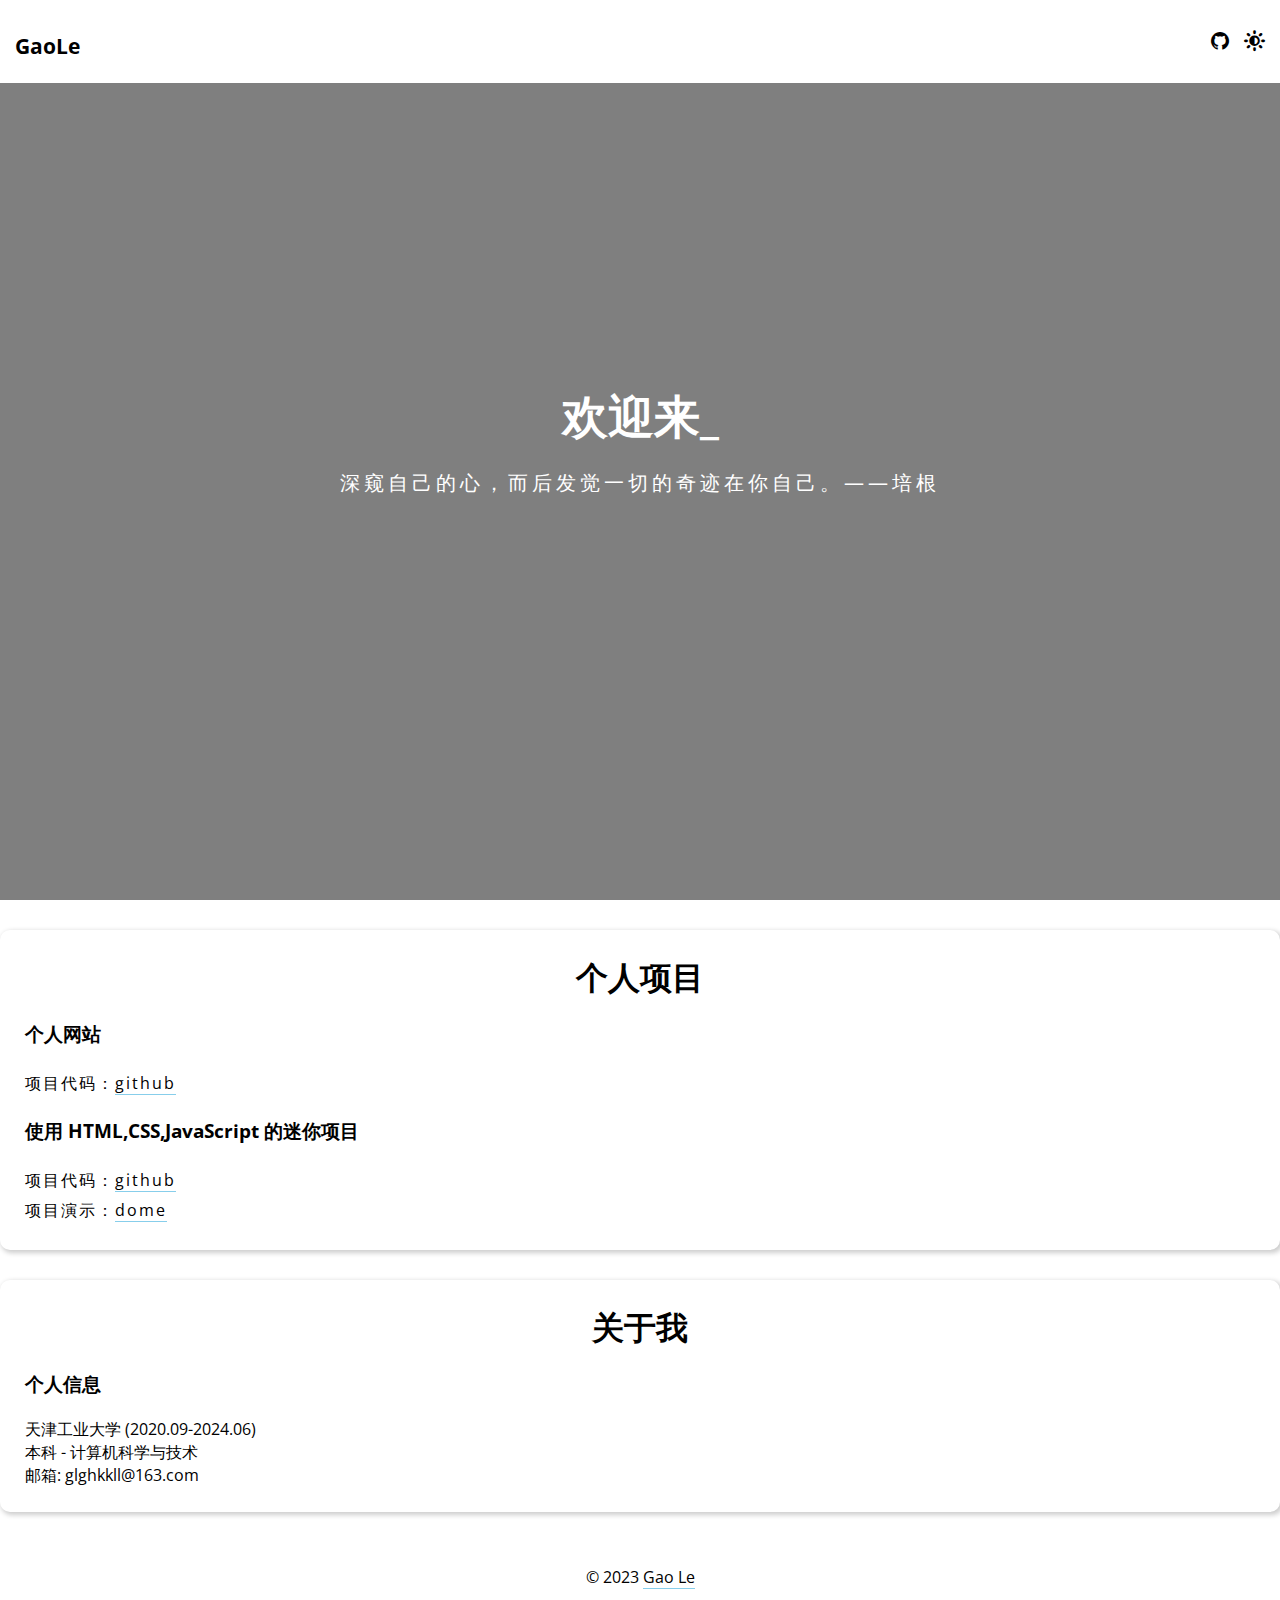
<file: index.html>
<!DOCTYPE html>
<html lang="en">

<head>
    <meta charset="UTF-8">
    <meta name="viewport" content="width=device-width, initial-scale=1.0" />
    <link rel="shortcut icon" href="favicon.ico" type="image/x-icon">
    <link rel="stylesheet" href="style.css" />
    <title>高乐的个人主页</title>
</head>

<body>
    <nav class="nav">
        <div class="container">
            <h1 class="logo"><a href="#">GaoLe</a></h1>
            <ul>
                <li><a href="https://github.com/glghkkll"></a></li>
                <li><span class="mode"></span></li>
            </ul>
        </div>
    </nav>

    <div class="autotext">
        <div class="container">
            <h1 id="autotext">欢迎来到我的个人网站</h1>
            <p id="quote">深窥自己的心，而后发觉一切的奇迹在你自己。——培根</p>
        </div>
    </div>

    <section id="project" class="container content">
        <h2>个人项目</h2>
        <h3>个人网站</h3>
        <p>项目代码：<a href="https://github.com/glghkkll/glghkkll.github.io">github</a>
        </p>

        <h3>使用 HTML,CSS,JavaScript 的迷你项目</h3>
        <p>项目代码：<a href="https://github.com/glghkkll/50projects50days">github</a>
        </p>
        <p>项目演示：<a href="https://glghkkll.github.io/50projects50days/">dome</a></p>
    </section>

    <section id="about" class="container about">
        <h2>关于我</h2>
        <h3>个人信息</h3>
        <ul>
            <li>天津工业大学 (2020.09-2024.06)</li>
            <li>本科 - 计算机科学与技术</li>
            <li>邮箱: glghkkll@163.com</li>
        </ul>
    </section>

    <footer class="footer">
        <div class="container">
            <p>&copy 2023 <a href="https://github.com/glghkkll">Gao Le</a></p>
        </div>
    </footer>

    <script src="script.js"></script>
</body>

</html>
</file>
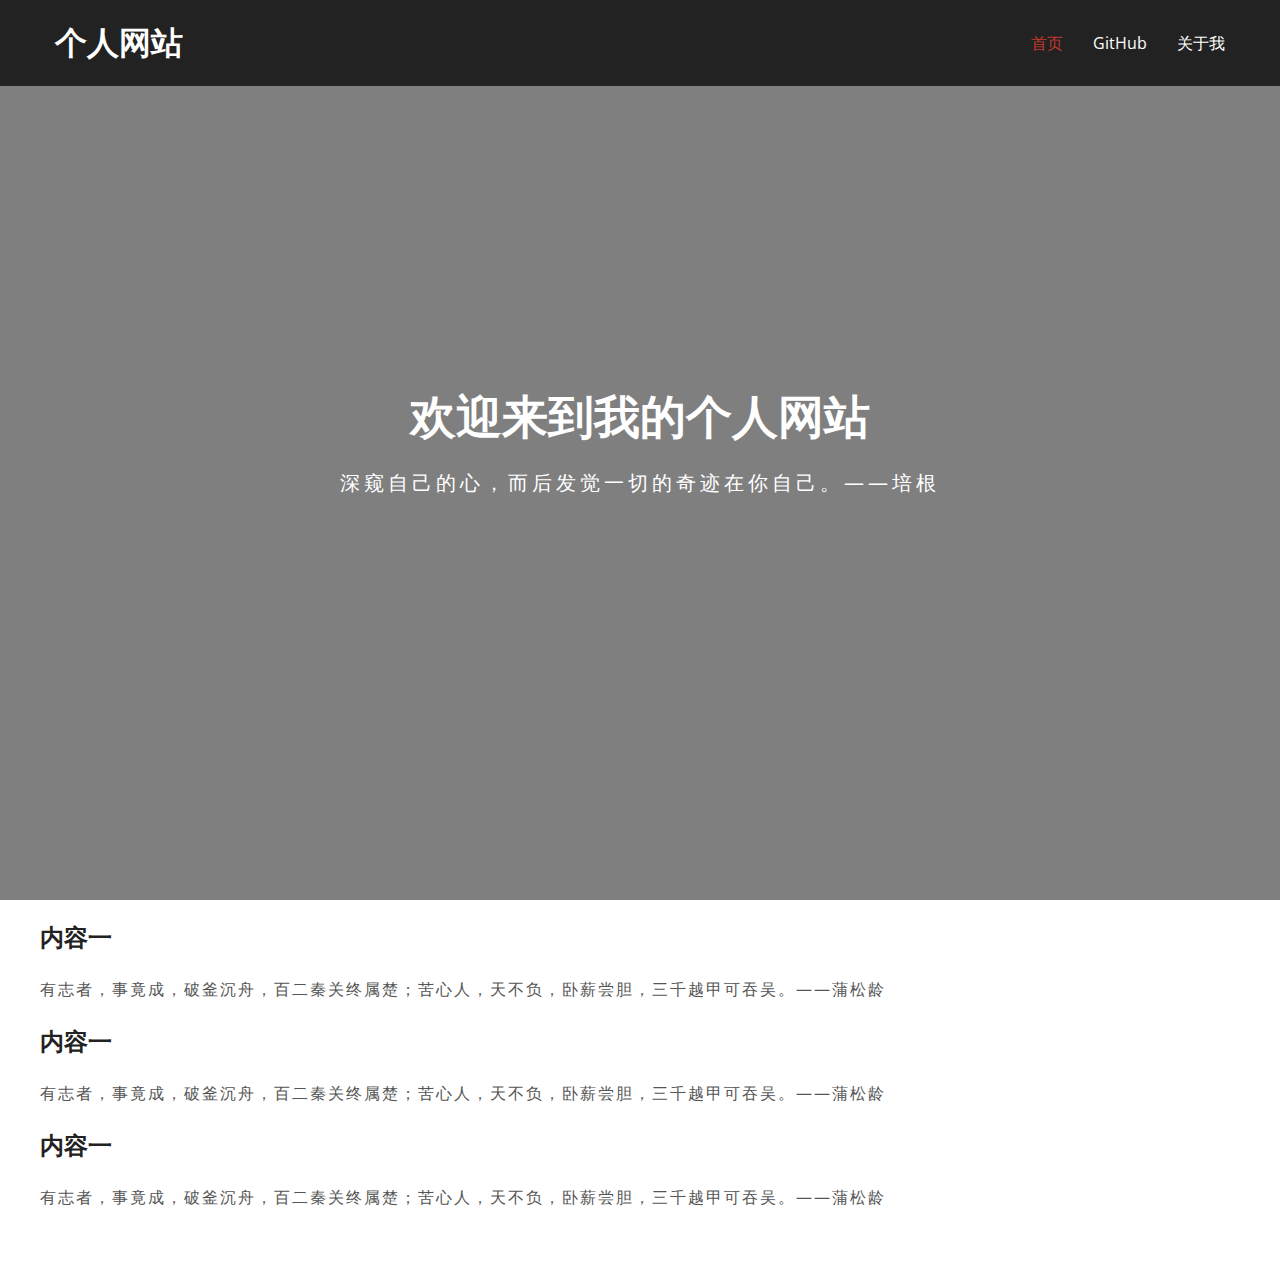
<file: sticky-navbar/index.html>
<!DOCTYPE html>
<html lang="en">
<head>
    <meta charset="UTF-8">
    <meta name="viewport" content="width=device-width, initial-scale=1.0" />
    <link rel="stylesheet" href="style.css" />
    <title>粘性导航</title>
</head>
<body>
    <nav class="nav">
        <div class="container">
            <h1 class="logo"><a href="#">个人网站</a></h1>
            <ul>
                <li><a href="#" class="current">首页</a></li>
                <li><a href="#">GitHub</a></li>
                <li><a href="#">关于我</a></li>
            </ul>
        </div>
    </nav>

    <div class="autotext">
        <div class="container">
            <h1>欢迎来到我的个人网站</h1>
            <p>深窥自己的心，而后发觉一切的奇迹在你自己。——培根</p>
        </div>
    </div>

    <section class="container content">
        <h2>内容一</h2>
        <p>有志者，事竟成，破釜沉舟，百二秦关终属楚；苦心人，天不负，卧薪尝胆，三千越甲可吞吴。——蒲松龄</p>

        <h2>内容一</h2>
        <p>有志者，事竟成，破釜沉舟，百二秦关终属楚；苦心人，天不负，卧薪尝胆，三千越甲可吞吴。——蒲松龄</p>

        <h2>内容一</h2>
        <p>有志者，事竟成，破釜沉舟，百二秦关终属楚；苦心人，天不负，卧薪尝胆，三千越甲可吞吴。——蒲松龄</p>
    </section>

    <script src="script.js"></script>
</body>
</html>
</file>
<file: style.css>
@import url('https://fonts.googleapis.com/css?family=Open+Sans');

@font-face {
  font-family: 'icomoon';
  src: url('fonts/icomoon.eot?cz5r5k');
  src: url('fonts/icomoon.eot?cz5r5k#iefix') format('embedded-opentype'),
    url('fonts/icomoon.ttf?cz5r5k') format('truetype'),
    url('fonts/icomoon.woff?cz5r5k') format('woff'),
    url('fonts/icomoon.svg?cz5r5k#icomoon') format('svg');
  font-weight: normal;
  font-style: normal;
  font-display: block;
}

* {
  box-sizing: border-box;
  margin: 0;
  padding: 0;
}

:root {
  --primary-color: #fff;
  --secondary-color: #000;
}

html {
  transition: background-color 0.4s ease-in, color 0.4s ease-in;
}

html.dark {
  --primary-color: #1a1a1a;
  --secondary-color: #e3e3e3;
  background-color: #242424;
  color: var(--secondary-color);
}

a {
  text-decoration: underline;
  border-bottom: 1px solid skyblue;
}

body {
  font-family: 'Open Sans', 'icomoon', sans-serif;
  scroll-behavior: smooth;
}

.container {
  max-width: 1350px;
  margin: 0 auto;
}

.nav {
  position: fixed;
  top: 0;
  right: 0;
  left: 0;
  background-color: var(--primary-color);
  transition: all 0.5s ease-in-out;
  z-index: 99;
}

.nav .container {
  display: flex;
  justify-content: space-between;
  align-items: center;
  padding: 20px 0;
  transition: padding 0.5s ease-in-out;
}

.nav .container h1 {
  flex: 1;
}

.nav ul {
  display: flex;
  list-style-type: none;
  justify-content: center;
  align-items: center;
  padding: 0 15px;
}

.nav a {
  font-size: 21px;
  border: 0;
  text-decoration: none;
  color: var(--secondary-color);
  padding: 7px 15px;
  transition: color 0.5s ease-in-out;
}

.mode {
  font-size: 21px;
  cursor: pointer;
  color: var(--secondary-color);
}

.nav.active {
  box-shadow: 0 2px 10px rgba(0, 0, 0, 0.3);
}

.nav.active .container {
  padding: 10px 0;
}

.nav a:hover {
  color: skyblue;
}

.autotext {
  /* 图片源地址 https://images.pexels.com/photos/450035/pexels-photo-450035.jpeg?auto=compress&cs=tinysrgb&dpr=2&h=750&w=1260 */
  /* background-image: url('./images/backgroundimg.webp'); */
  background-image: url('https://www.todaybing.com/api/today/cn');
  background-repeat: no-repeat;
  background-position: center bottom;
  background-size: cover;
  height: 100vh;
  color: #fff;
  display: flex;
  justify-content: center;
  align-items: center;
  text-align: center;
  position: relative;
}

.autotext .container {
  z-index: 1;
}

.autotext::before {
  content: '';
  position: absolute;
  top: 0;
  left: 0;
  height: 100%;
  width: 100%;
  background-color: rgba(0, 0, 0, 0.5);
}

.autotext h1 {
  font-size: 46px;
  margin: -20px 0 20px;
}

.autotext h1::after {
  content: '_';
  animation: blink 1s infinite;
}

@keyframes blink {
  from {
    opacity: 0;
  }

  to {
    opacity: 1;
  }
}

.autotext p {
  font-size: 20px;
  letter-spacing: 4px;
}

.content,
.about {
  margin-top: 30px;
  padding: 25px;
  background-color: var(--primary-color);
  border-radius: 10px;
  box-shadow: 2px 2px 5px 1px rgba(0, 0, 0, 0.2);
  transition: background-color 0.5s ease-in;
}

.content h2,
.about h2 {
  text-align: center;
  font-size: 200%;
  margin-bottom: 20px;
}

.content h3,
.about h3 {
  margin: 20px 0;
}

.content p {
  color: var(--secondary-color);
  line-height: 30px;
  letter-spacing: 2px;
  transition: color 0.5s ease-in;
}

.content a {
  text-decoration: none;
  color: var(--secondary-color);
  transition: color 0.5s ease-in;
}

.content a:hover {
  color: #409eff;
}

.about li {
  list-style: none;
}

.footer {
  margin-top: 30px;
  background-color: var(--primary-color);
  height: 70px;
  display: flex;
  justify-content: center;
  align-items: center;
  text-align: center;
  transition: background-color 0.5s ease-in;
}

.footer .container p a {
  text-decoration: none;
  color: var(--secondary-color);
  transition: color 0.5s ease-in;
}
</file>
<file: sticky-navbar/style.css>
@import url('https://fonts.googleapis.com/css?family=Open+Sans');

* {
    box-sizing: border-box;
    margin: 0;
    padding: 0;
}

body {
    font-family: 'Open Sans', sans-serif;
    color: #222;
    padding-bottom: 50px;
}

.container {
    max-width: 1200px;
    margin: 0 auto;
}

.nav {
    position: fixed;
    top: 0;
    right: 0;
    left: 0;
    background-color: #222;
    transition: all 0.3s ease-in-out;
}
.nav .container {
    display: flex;
    justify-content: space-between;
    align-items: center;
    padding: 20px 0;
    transition: all 0.3s ease-in-out;
}

.nav ul {
    display: flex;
    list-style-type: none;
    justify-content: center;
    align-items: center;
}

.nav a {
    text-decoration: none;
    color: #fff;
    padding: 7px 15px;
    transition: all 0.3s ease-in-out;
}

.nav.active {
    background-color: #fff;
    box-shadow: 0 2px 10px rgba(0, 0, 0, 0.3);
}

.nav.active a {
    color: #000;
}

.nav.active .container {
    padding: 10px 0;
}

.nav a.current,
.nav a:hover {
    color: #c0392b;
}

.autotext {
    background-image: url('https://images.pexels.com/photos/450035/pexels-photo-450035.jpeg?auto=compress&cs=tinysrgb&dpr=2&h=750&w=1260');
    background-repeat: no-repeat;
    background-position: center bottom;
    background-size: cover;
    height: 100vh;
    color: #fff;
    display: flex;
    justify-content: center;
    align-items: center;
    text-align: center;
    position: relative;
    margin-bottom: 20px;
    z-index: -2;
}

.autotext::before {
    content: '';
    position: absolute;
    top: 0;
    left: 0;
    height: 100%;
    width: 100%;
    background-color: rgba(0, 0, 0, 0.5);
    z-index: -1;
}

.autotext h1 {
    font-size: 46px;
    margin: -20px 0 20px;
}

.autotext p {
    font-size: 20px;
    letter-spacing: 4px;
}

.content h2,
.content h3 {
  font-size: 150%;
  margin: 20px 0;
}

.content p {
  color: #555;
  line-height: 30px;
  letter-spacing: 2px;
}
</file>
